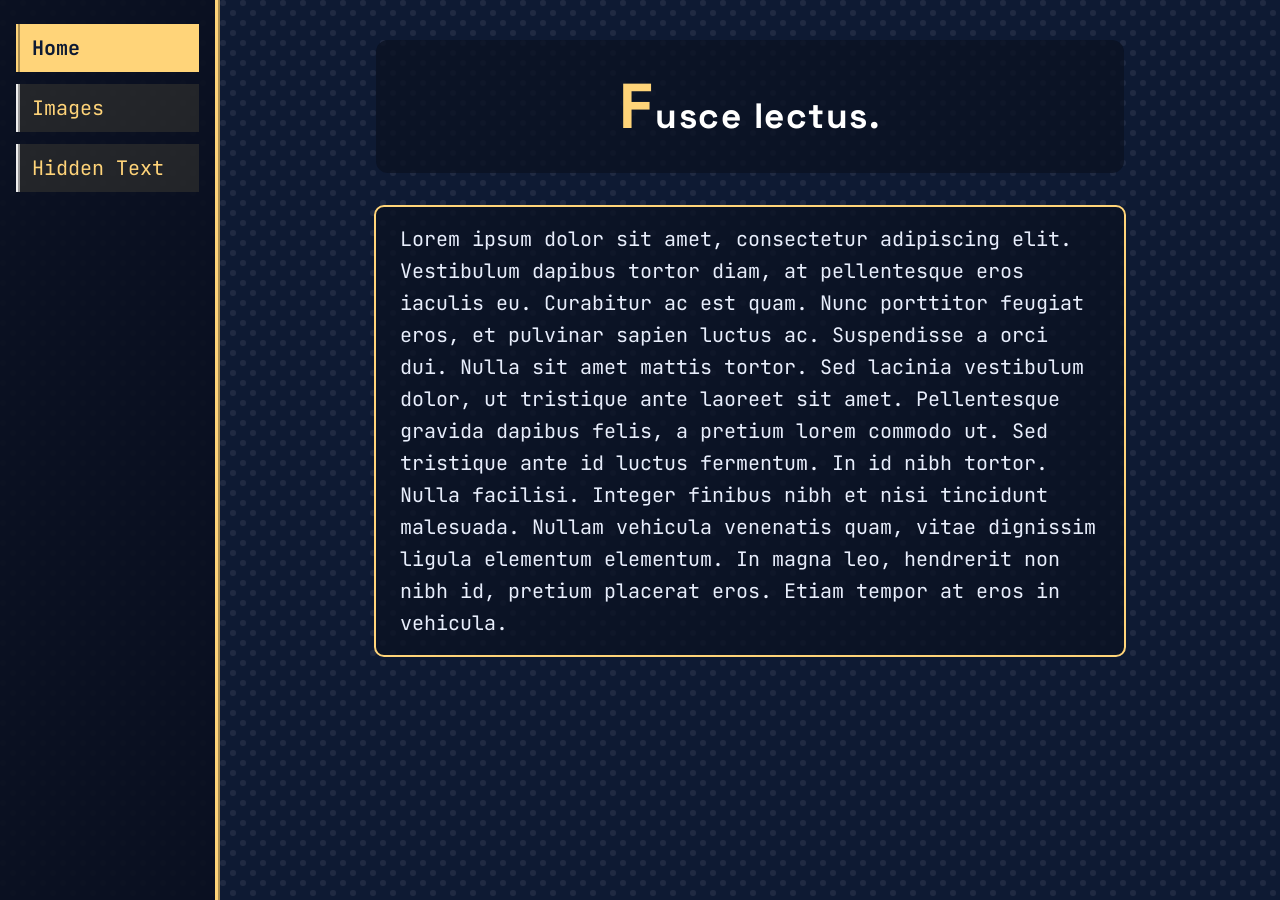
<file: index.html>
<!DOCTYPE html>
<html>
    <head>
        <link rel="preconnect" href="https://fonts.googleapis.com">
        <link rel="preconnect" href="https://fonts.gstatic.com" crossorigin>
        <link href="https://fonts.googleapis.com/css2?family=JetBrains+Mono:ital,wght@0,400;0,700;1,400&family=Space+Grotesk:wght@600;700&display=swap" rel="stylesheet">

        <link href="style.css" rel="stylesheet">
        <title>Home</title>
    </head>
    <body class="home">
        <nav class="sidebar">
            <ul>
                <li><a href="index.html" class="active">Home</a></li>
                <li><a href="images.html">Images</a></li>
                <li><a href="hidden.html">Hidden Text</a></li>
            </ul>
        </nav>

        <main>
            <h1 class="page-title">Fusce lectus.</h1>

            <p class="text-box">
                Lorem ipsum dolor sit amet, consectetur adipiscing elit. Vestibulum dapibus tortor diam, at pellentesque eros iaculis eu. Curabitur ac est quam. Nunc porttitor feugiat eros, et pulvinar sapien luctus ac. Suspendisse a orci dui. Nulla sit amet mattis tortor. Sed lacinia vestibulum dolor, ut tristique ante laoreet sit amet. Pellentesque gravida dapibus felis, a pretium lorem commodo ut. Sed tristique ante id luctus fermentum. In id nibh tortor. Nulla facilisi. Integer finibus nibh et nisi tincidunt malesuada. Nullam vehicula venenatis quam, vitae dignissim ligula elementum elementum. In magna leo, hendrerit non nibh id, pretium placerat eros. Etiam tempor at eros in vehicula.
            </p>
        </main>
    </body>
</html>
</file>
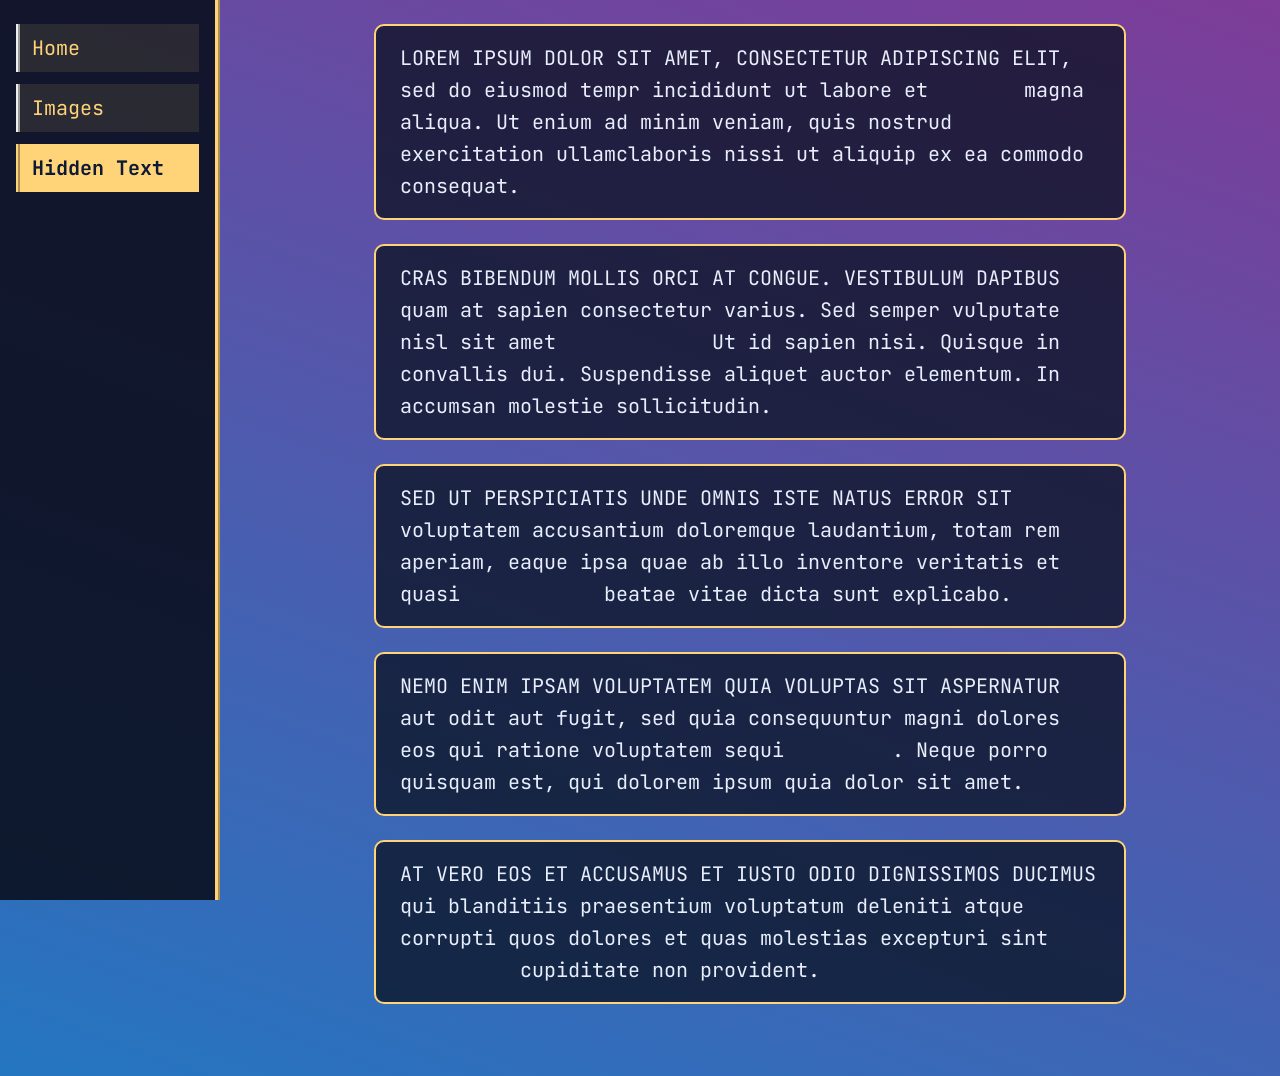
<file: hidden.html>
<!DOCTYPE html>
<html>
    <head>
        <title>Hidden</title>
        <link rel="preconnect" href="https://fonts.googleapis.com">
        <link rel="preconnect" href="https://fonts.gstatic.com" crossorigin>
        <link href="https://fonts.googleapis.com/css2?family=JetBrains+Mono:ital,wght@0,400;0,700;1,400&family=Space+Grotesk:wght@600;700&display=swap" rel="stylesheet">


        <link href="style.css" rel="stylesheet">
    </head>
    <body class="hidden">
        <nav class="sidebar">
            <ul>
                <li><a href="index.html">Home</a></li>
                <li><a href="images.html">Images</a></li>
                <li><a href="hidden.html" class="active">Hidden Text</a></li>
            </ul>
        </nav>

        <main class="hidden-page">
            <p class="text-box">
                Lorem ipsum dolor sit amet, consectetur adipiscing elit, sed do eiusmod tempr incididunt ut labore et <span class="secret" tabindex="0">dolore</span> magna aliqua. Ut enium ad minim veniam, quis nostrud exercitation ullamclaboris nissi ut aliquip ex ea commodo consequat.
            </p>

            <p class="text-box">
                Cras bibendum mollis orci at congue. Vestibulum dapibus quam at sapien consectetur varius. Sed semper vulputate nisl sit amet <span class="secret" tabindex="0">condimentum</span> Ut id sapien nisi. Quisque in convallis dui. Suspendisse aliquet auctor elementum. In accumsan molestie sollicitudin.
            </p>

            <p class="text-box">
                Sed ut perspiciatis unde omnis iste natus error sit voluptatem
                accusantium doloremque laudantium, totam rem aperiam, eaque ipsa quae ab
                illo inventore veritatis et quasi <span class="secret" tabindex="0">architecto</span>
                beatae vitae dicta sunt explicabo.
            </p>

            <p class="text-box">
                Nemo enim ipsam voluptatem quia voluptas sit aspernatur aut odit aut
                fugit, sed quia consequuntur magni dolores eos qui ratione voluptatem
                sequi <span class="secret" tabindex="0">nesciunt</span>. Neque porro
                quisquam est, qui dolorem ipsum quia dolor sit amet.
            </p>

            <p class="text-box">
                At vero eos et accusamus et iusto odio dignissimos ducimus qui blanditiis
                praesentium voluptatum deleniti atque corrupti quos dolores et quas
                molestias excepturi sint <span class="secret" tabindex="0">occaecati</span>
                cupiditate non provident.
            </p>
        </main>
    </body>
</html>
</file>
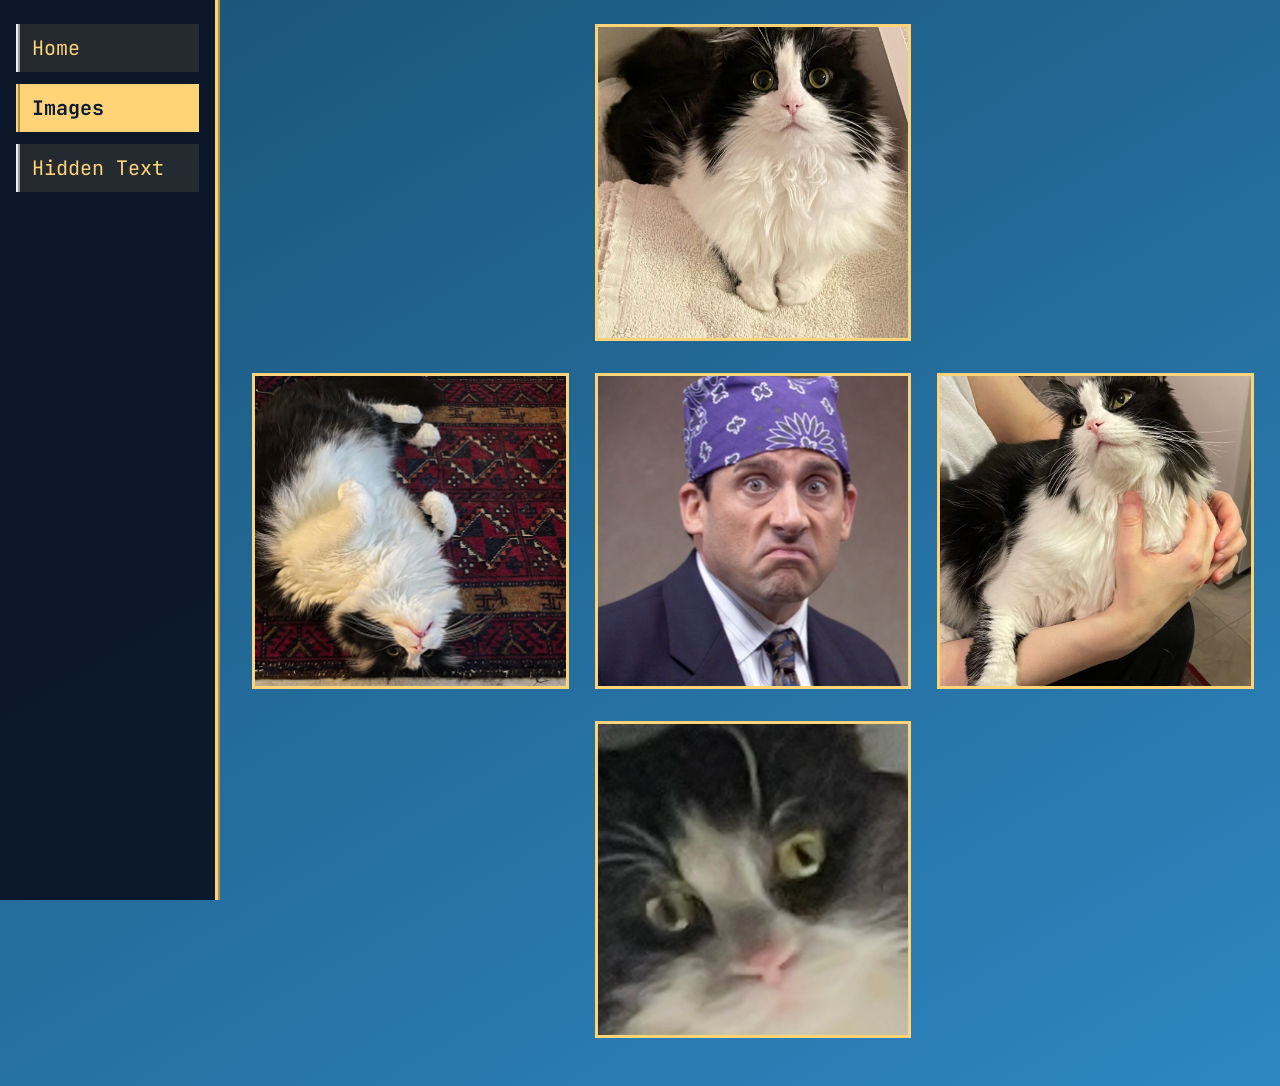
<file: images.html>
<!DOCTYPE html>
<html>
    <head>
        <link rel="preconnect" href="https://fonts.googleapis.com">
        <link rel="preconnect" href="https://fonts.gstatic.com" crossorigin>
        <link href="https://fonts.googleapis.com/css2?family=JetBrains+Mono:ital,wght@0,400;0,700;1,400&family=Space+Grotesk:wght@600;700&display=swap" rel="stylesheet">


        <title>Images</title>
        <link href="style.css" rel="stylesheet">
    </head>
    <body class="images">
        <nav class="sidebar">
            <ul>
                <li><a href="index.html">Home</a></li>
                <li><a href="images.html" class="active">Images</a></li>
                <li><a href="hidden.html">Hidden Text</a></li>
            </ul>
        </nav>

    <main>
        <div class="gallery">
            <img src="assets/migi.jpeg" alt="Cat">
            <img src="assets/migi2.jpeg" alt="Cat">
            <img src="assets/PrisonMike.png" alt="Prison Mike">
            <img src="assets/migi3.jpeg" alt="Cat">
            <img src="assets/migi4.jpeg" alt="Cat">
        </div>
    </main>
    </body>
</html>
</file>
<file: style.css>
:root {
    --sidebar-width: 220px;
    --bg-home: #0e1a33;

    --bg-gradient-img-1: #1a5376;
    --bg-gradient--img-2: #2e86c1;

    --bg-gradient-hid-1: #7d3c98;
    --bg-gradient-hid-2: #2476c1;

    --sidebar-bg: rgba(10,16,32,0.9);
    --accent: #ffd479;
    --bg-link: rgba(255, 212, 121, 0.10);
    --bg-link-visit-txt: #b9a3ff;
    --bg-link-visit: rgba(185,163, 255, 0.10);
    --bg-hover: rgba(255, 255, 255, 0.10);
    --link-hover: #fff;
    --text-color-wh: #fff;
    --link-active: #0e1a33;
    --bg-title: rgba(10, 16, 32, 0.75);



}

body {
    font-family: "JetBrains Mono", monospace;
    font-size: 20px;
    line-height: 1.6;
    min-height: 100vh;
    box-sizing: border-box;
    color: #e8eefc;
    margin: 0;
    padding: 1.5rem 2rem 3rem calc(var(--sidebar-width) + 2rem);
    background: linear-gradient(160deg, var(--bg-gradient-img-1), var(--bg-gradient--img-2));
    background-attachment: fixed;
}

body.home {
    background-color: var(--bg-home);
    background-image: url("data:image/svg+xml,%3Csvg width='20' height='20' viewBox='0 0 20 20' xmlns='http://www.w3.org/2000/svg'%3E%3Cg fill='%239C92AC' fill-opacity='0.13' fill-rule='evenodd'%3E%3Ccircle cx='3' cy='3' r='3'/%3E%3Ccircle cx='13' cy='13' r='3'/%3E%3C/g%3E%3C/svg%3E");
    background-repeat: repeat;
}

body.images {
    background: linear-gradient(150deg, var(--bg-gradient-img-1), var(--bg-gradient--img-2));
}

body.hidden {
    background: linear-gradient(200deg, var(--bg-gradient-hid-1), var(--bg-gradient-hid-2));
}

/* sidebar */
.sidebar {
    position: fixed;
    top: 0;
    left: 0;
    bottom: 0;
    width: var(--sidebar-width);
    box-sizing: border-box;
    padding: 1.5rem 1rem;
    overflow-y: auto;
    background: var(--sidebar-bg);
    border-right: 5px ridge var(--accent);
    z-index: 10;
}

.sidebar ul {
    list-style: none;
    margin: 0;
    padding: 0;
}

.sidebar li + li {
    margin-top: 0.75rem;
}

/* sidebar links */
.sidebar a {
    display: block;
    padding: 0.5rem 0.75rem;
    border-left: 4px ridge;
    text-decoration: none;
}

.sidebar a:link {
    color: var(--accent);
    background: var(--bg-link);
}

.sidebar a:visited {
    color: var(--bg-link-visit-txt);
    background: var(--bg-link-visit);
}

.sidebar a:hover {
    color: var(--link-hover);
    background: var(--bg-hover);
    border-left-color: var(--link-hover);
}

.sidebar a:active {
    color: var(--link-active);
    background: var(--accent);
}

.sidebar a.active {
    color: var(--link-active);
    background: var(--accent);
    border-left-color: var(--accent);
    font-weight: bold;
}

/* home page */
.page-title {
    font-family: "Space Grotesk", sans-serif;
    text-align: center;
    font-size: 2.2rem;
    letter-spacing: 0.05em;
    margin: 1rem auto 2rem;
    padding: 1rem 1.5rem;
    max-width: 700px;
    background: var(--bg-title);
    border-radius: 12px;
    color: var(--text-color-wh);
}

.page-title::first-letter {
    font-size: 1.8em;
    color: var(--accent);
}

/* boxed in text */
.text-box {
    max-width: 700px;
    margin: 0 auto 1.5rem;
    padding: 1rem 1.5rem;
    background: var(--bg-title);
    border: 2px solid var(--accent);
    border-radius: 10px;
}

/* image page */
.gallery {
    display: grid;
    grid-template-columns: repeat(3, 1fr);
    gap: 2rem;
}

.gallery img {
    width: 100%;
    aspect-ratio: 1 / 1;
    object-fit: cover;
    display: block;
    border: 3px solid var(--accent);
}

.gallery img:nth-child(1) {
    grid-column: 2;
    grid-row: 1;
}

.gallery img:nth-child(2) {
    grid-column: 1;
    grid-row: 2;
}

.gallery img:nth-child(3) {
    grid-column: 2;
    grid-row: 2;
}

.gallery img:nth-child(4) {
    grid-column: 3;
    grid-row: 2;
}

.gallery img:nth-child(5) {
    grid-column: 2;
    grid-row: 3;
}

/*  hidden page */
.hidden-page p::first-line {
    text-transform: uppercase;
}

/* secret words */
.secret {
    color: transparent;
    cursor: pointer;
    outline: none;
    -webkit-user-select: none; /* safari browsers */
    user-select: none; /* chromium & gecko browsers */
}

.secret:focus {
    color: var(--accent);
}
</file>
